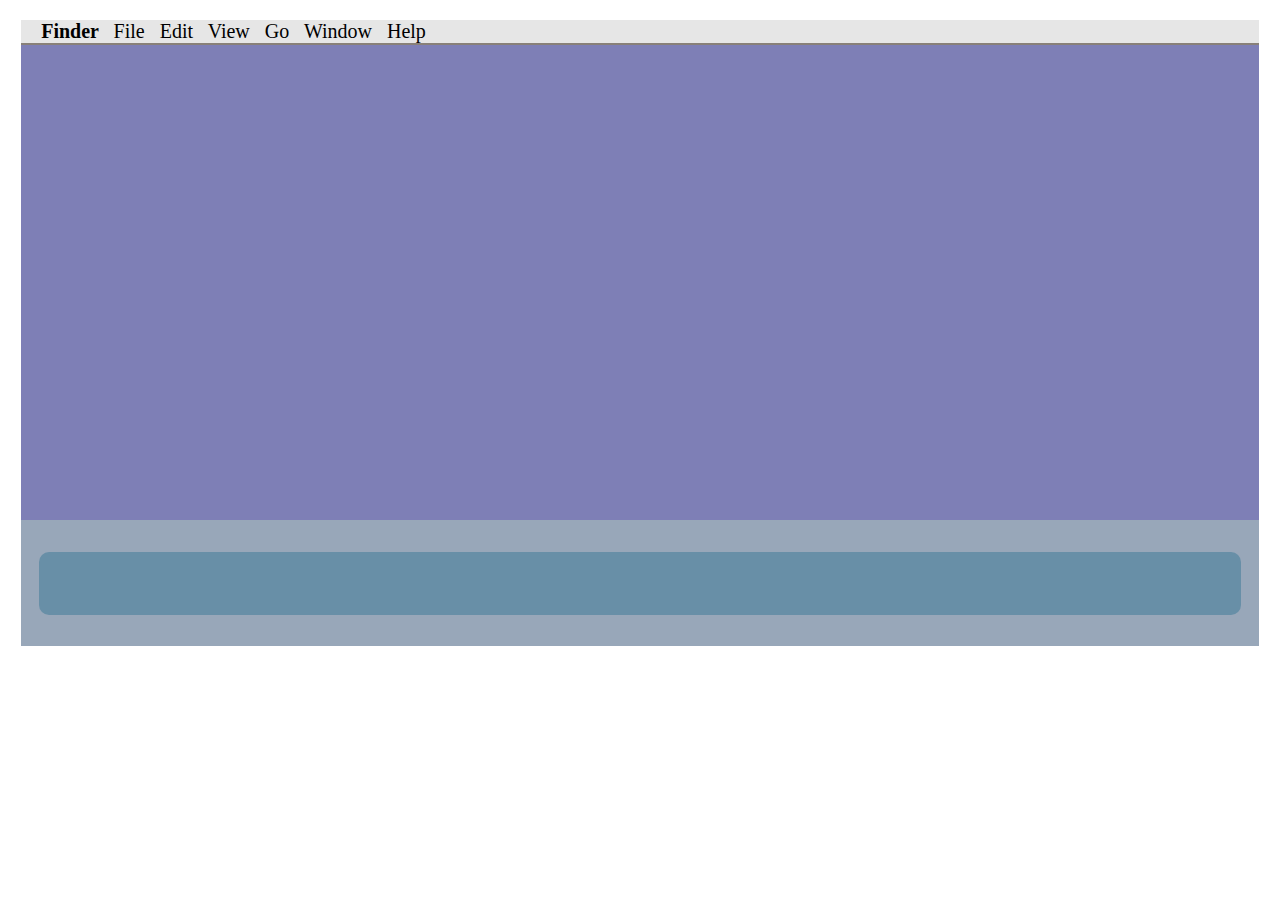
<file: CSS externo/index.html>
<!DOCTYPE html>
<html lang="pt-br">
<head>
    <meta charset="UTF-8">
    <meta name="viewport" content="width=device-width, initial-scale=1.0">
    <link rel="stylesheet" href="style.css">
    <title>Atividade 03</title>
</head>
<body>
    <div id="div_A">
        <div id="div_B">
            <p id="p_C">
                <b>  Finder </b> &nbsp File &nbsp Edit &nbsp View &nbsp Go &nbsp Window &nbsp Help
            </p>

        </div>
        <div id="div_window">
            <div id="div_Iwindow">

            </div>
        </div>

    </div>
    <div id="div_D">
        <div id="div_E">
            
        </div>

    </div>
</body>
</html>
</file>
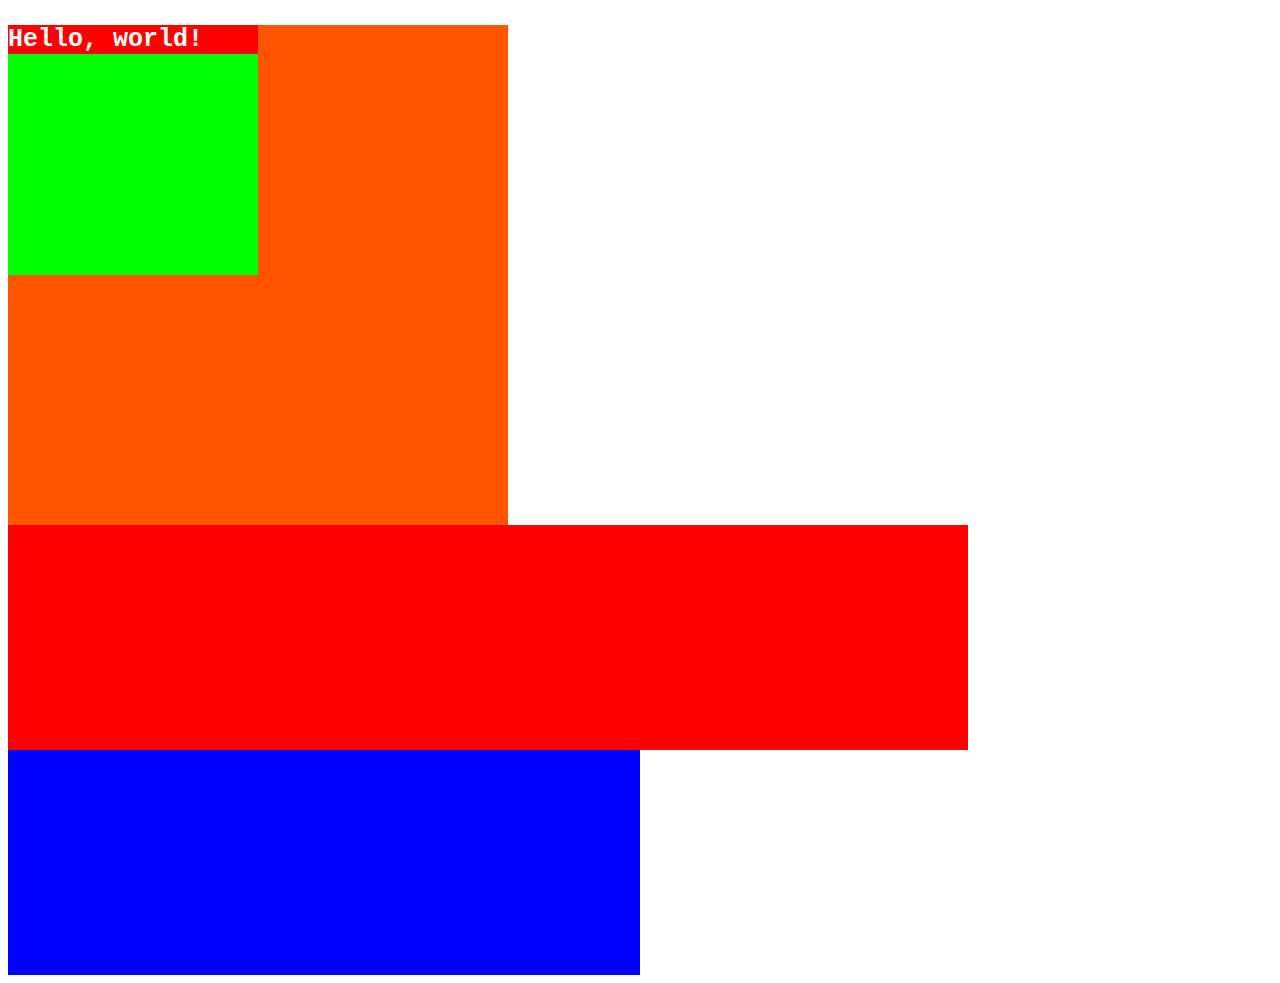
<file: CSS inline/index.html>
<!DOCTYPE html>
<html lang="pt-br">
<head>
    <meta charset="UTF-8">
    <meta name="viewport" content="width=device-width, initial-scale=1.0">
    <title>Atividade 01</title>
</head>
<body>
    <div id="div_A" style="background-color: #FF5500; width: 500px; height: 500px;">
        <div id="div_B" style="background-color: #00FF03; width: 50%; height: 50%;">
            <p id="p_C" style="color: white; background-color: red; font-size: 25px; font-family: monospace; font-weight: bold;">
                Hello, world!
            </p>

        </div>

    </div>
    <div id="div_D" style="width: 50%; height: 50vh; background-color: rgb(000, 000, 255);">
        <div id="div_E" style="width: 75vw; height: 50% ; background-color: rgb(255, 000, 000);">

        </div>

    </div>
</body>
</html>
</file>
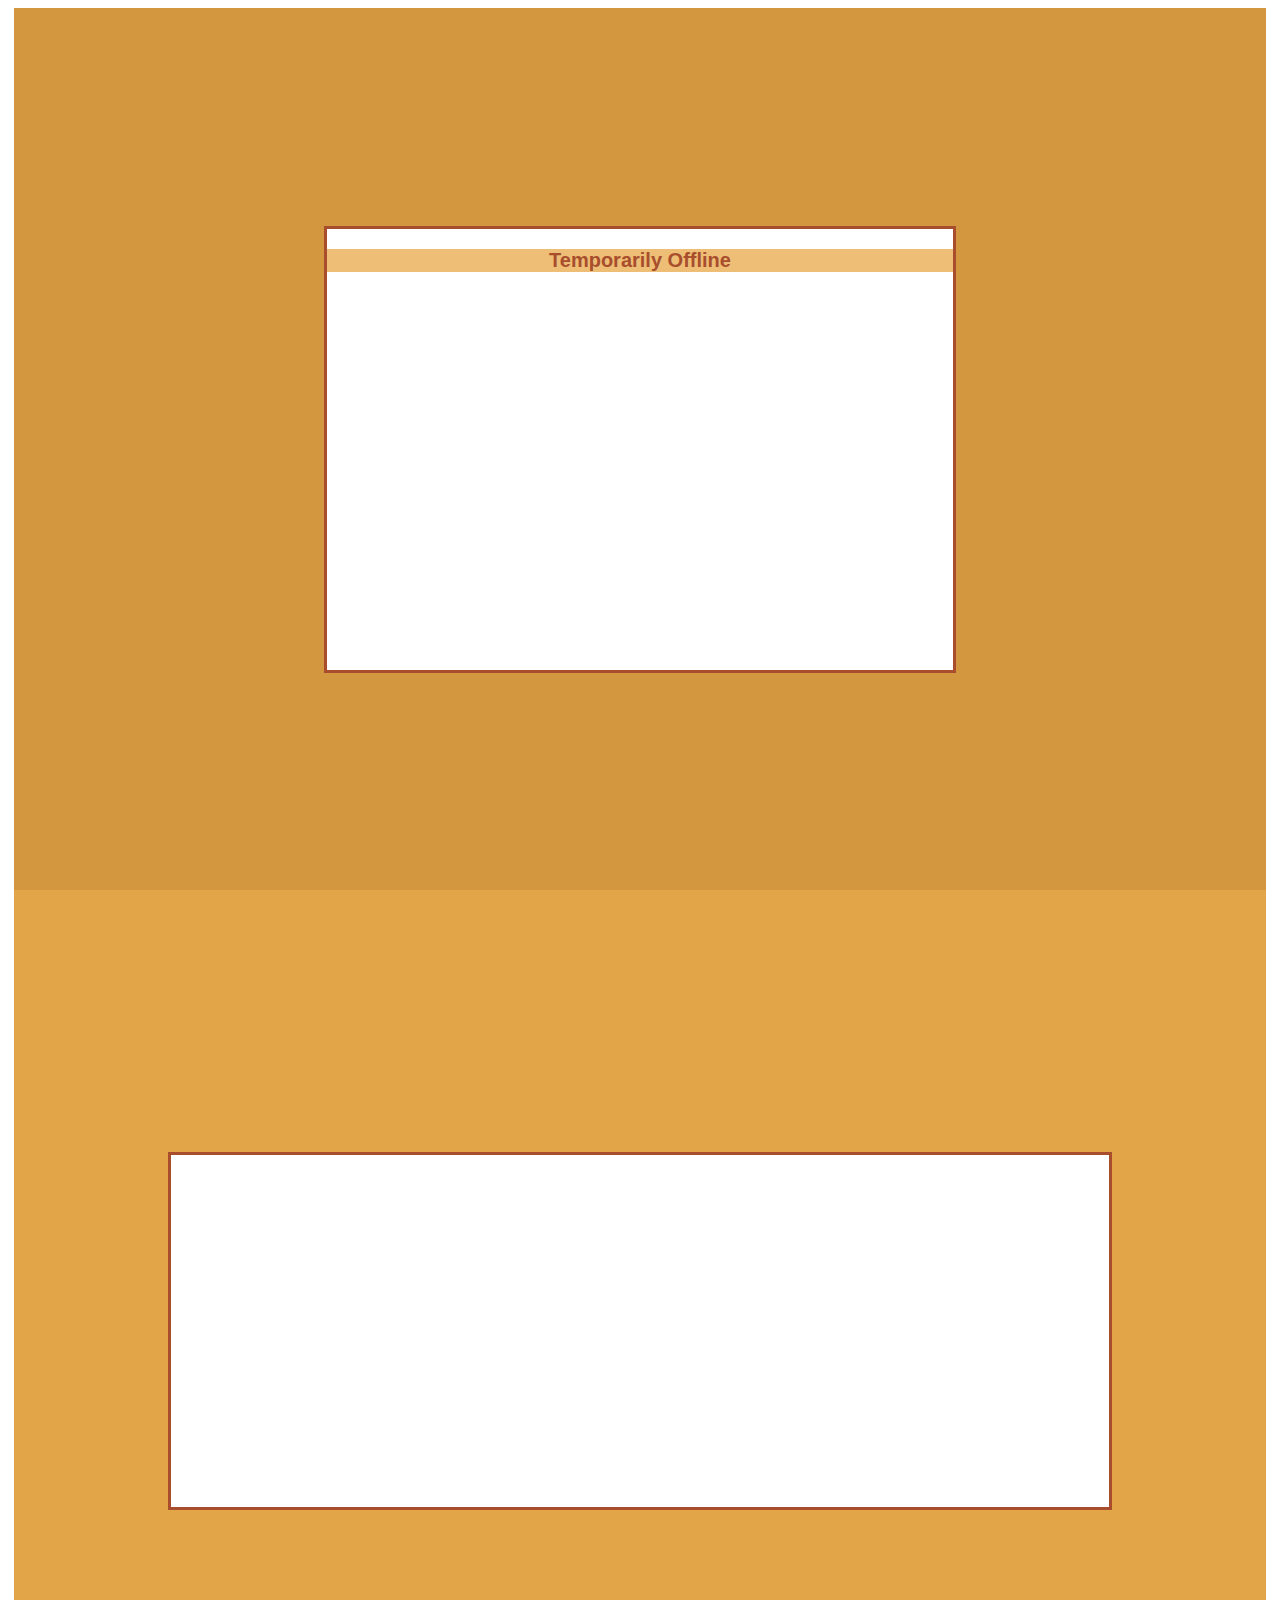
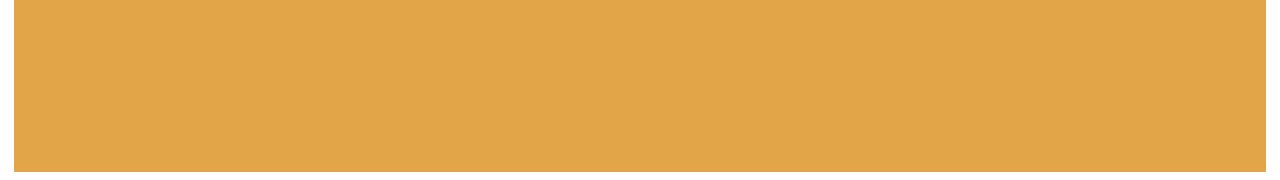
<file: CSS interno/index.html>
<!DOCTYPE html>
<html lang="pt-br">
<head>
    <meta charset="UTF-8">
    <meta name="viewport" content="width=device-width, initial-scale=1.0">
    <title>Atividade 02</title>
</head>
<style>
    #div_A {
        margin: auto;
        background-color: #d3983f;
        width: 99%;
        height: 98vh;
        display: flex;
        justify-content: center;
        align-items: center;
        flex-direction: column;
    }
    #p_chan {
        font-size: 55px;
        font-family: Verdana, Tahoma, sans-serif;
        font-weight: bold;
        color: rgb(168, 78, 45);
    }
    #div_B {
        background-color: #ffffff;
        border: solid;
        border-color: rgb(168, 78, 45);
        width: 50%;
        height: 50%;
        text-align: center;
    }
    #p_C {
        color: rgb(168, 78, 45);
        background-color: rgb(238, 190, 118);
        font-size: 20px;
        font-family: Arial, Helvetica, sans-serif;
        font-weight: bold;
    }
    #div_D {
        margin: auto;
        width: 99%;
        height: 98vh;
        background-color: #e2a548;
        display: flex;
        justify-content: center;
        align-items: center;
    }
    #div_E {
        width: 75%;
        height: 40%;
        background-color: rgb(255, 255, 255);
        border: solid;
        border-color: rgb(168, 78, 45);
    }
</style>
<body>
    <div id="div_A">
        <div id="div_B">
            <p id="p_C">
                Temporarily Offline
            </p>

        </div>

    </div>
    <div id="div_D">
        <div id="div_E">

        </div>

    </div>
</body>
</html>
</file>
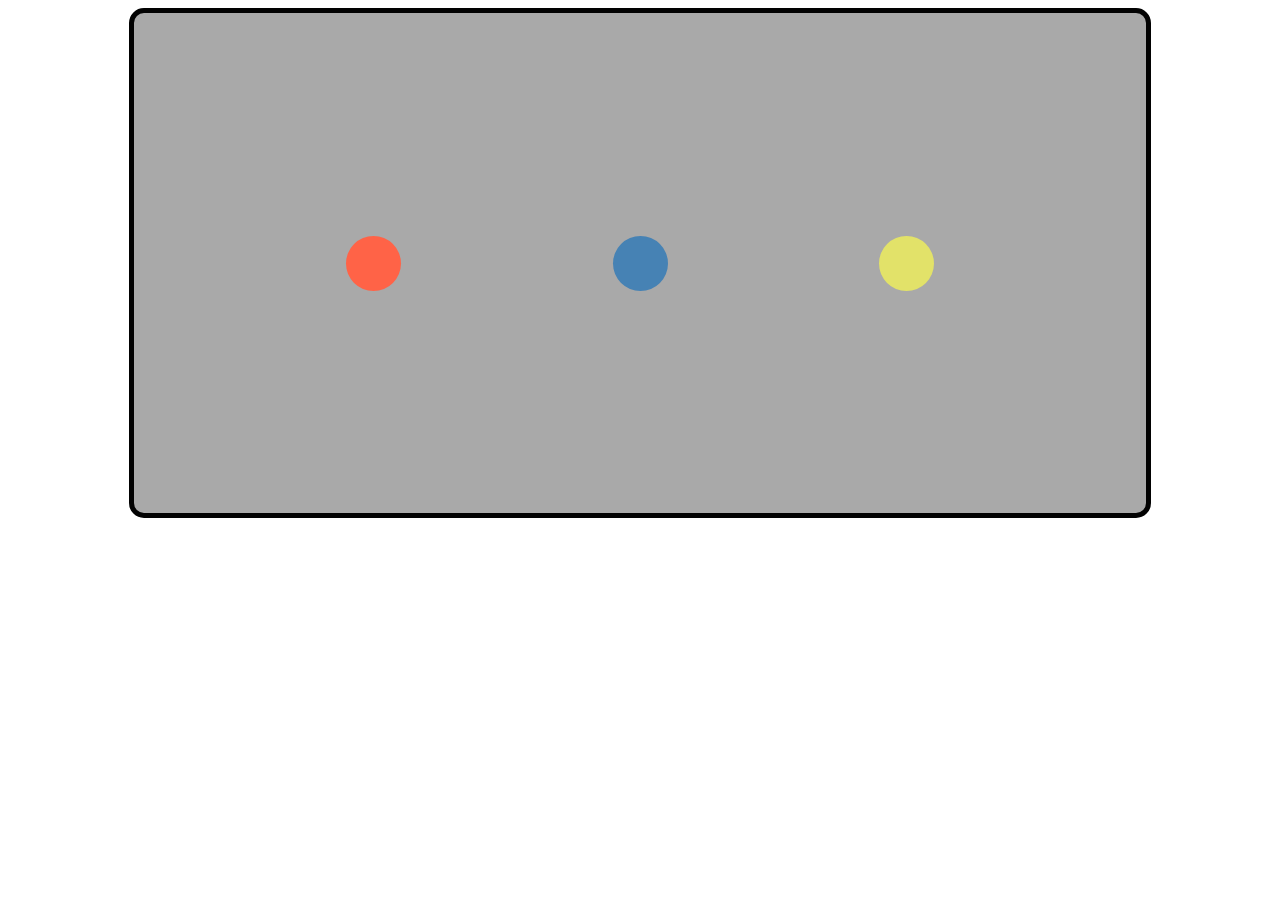
<file: Atividade 02 - CSS e Flexbox/flexbox/index.html>
<!DOCTYPE html>
<html lang="pt-br">
<head>
    <meta charset="UTF-8">
    <meta name="viewport" content="width=device-width, initial-scale=1.0">
    <title>PI - flexbox</title>
    <link rel="stylesheet" href="style.css">
</head>
<body>
    <div id="div_card">
        <div class="div_circle Color1">
        </div>

        <div class="div_circle Color2">
        </div>

        <div class="div_circle Color3">
        </div>

    </div>
</body>
</html>
</file>
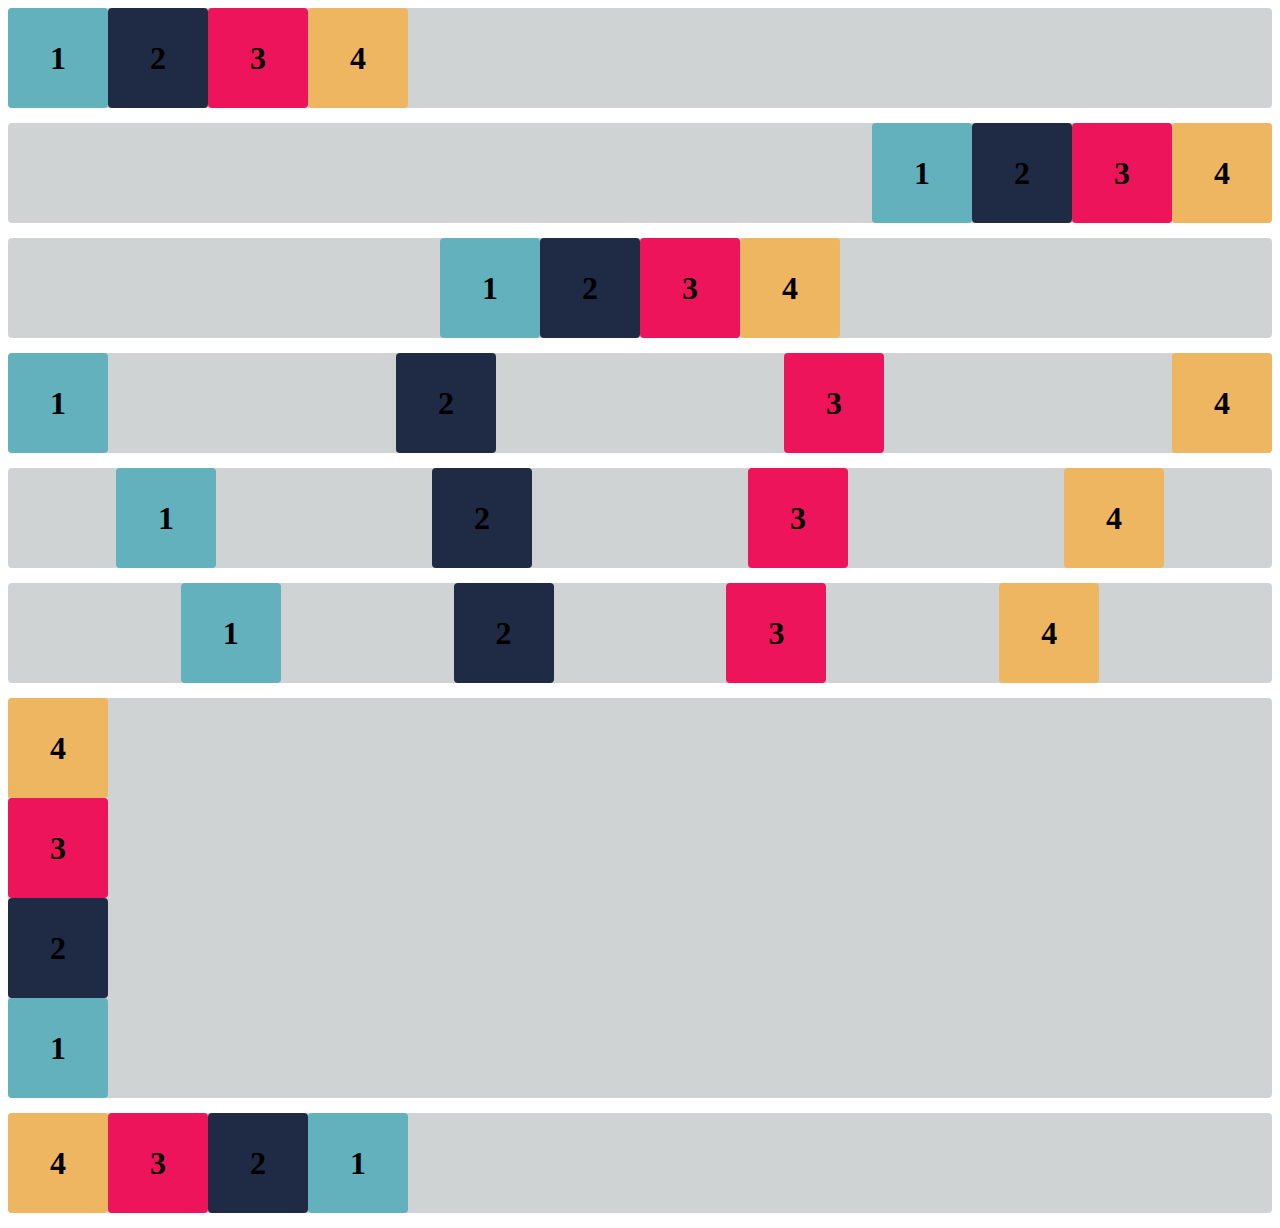
<file: Atividade FlexBox/Exercicios_flexbox/index.html>
<!DOCTYPE html>
<html lang="en">

<head>
    <meta charset="UTF-8">
    <meta http-equiv="X-UA-Compatible" content="IE=edge">
    <meta name="viewport" content="width=device-width, initial-scale=1.0">
    <title>Flex-box</title>
    <link rel="stylesheet" href="estilo.css">
</head>

<body>

    <div class="base container1">
        <div class="flex-item box1"><h1>1</h1></div>
        <div class="flex-item box2"><h1>2</h1></div>
        <div class="flex-item box3"><h1>3</h1></div>
        <div class="flex-item box4"><h1>4</h1></div>
    </div>
    <div class="base container2">
        <div class="flex-item box1"><h1>1</h1></div>
        <div class="flex-item box2"><h1>2</h1></div>
        <div class="flex-item box3"><h1>3</h1></div>
        <div class="flex-item box4"><h1>4</h1></div>
    </div>
    <div class="base container3">
        <div class="flex-item box1"><h1>1</h1></div>
        <div class="flex-item box2"><h1>2</h1></div>
        <div class="flex-item box3"><h1>3</h1></div>
        <div class="flex-item box4"><h1>4</h1></div>
    </div>
    <div class="base container4">
        <div class="flex-item box1"><h1>1</h1></div>
        <div class="flex-item box2"><h1>2</h1></div>
        <div class="flex-item box3"><h1>3</h1></div>
        <div class="flex-item box4"><h1>4</h1></div>
    </div>
    <div class="base container5">
        <div class="flex-item box1"><h1>1</h1></div>
        <div class="flex-item box2"><h1>2</h1></div>
        <div class="flex-item box3"><h1>3</h1></div>
        <div class="flex-item box4"><h1>4</h1></div>
    </div>
    <div class="base container6">
        <div class="flex-item box1"><h1>1</h1></div>
        <div class="flex-item box2"><h1>2</h1></div>
        <div class="flex-item box3"><h1>3</h1></div>
        <div class="flex-item box4"><h1>4</h1></div>
    </div>

    <div class="container-exercicioB">
        <div class="flex-item box1"><h1>1</h1></div>
        <div class="flex-item box2"><h1>2</h1></div>
        <div class="flex-item box3"><h1>3</h1></div>
        <div class="flex-item box4"><h1>4</h1></div>
    </div>

    <div class="container-desafio">
        <div class="flex-item box1"><h1>1</h1></div>
        <div class="flex-item box2"><h1>2</h1></div>
        <div class="flex-item box3"><h1>3</h1></div>
        <div class="flex-item box4"><h1>4</h1></div>
    </div>
</body>

</html>
</file>
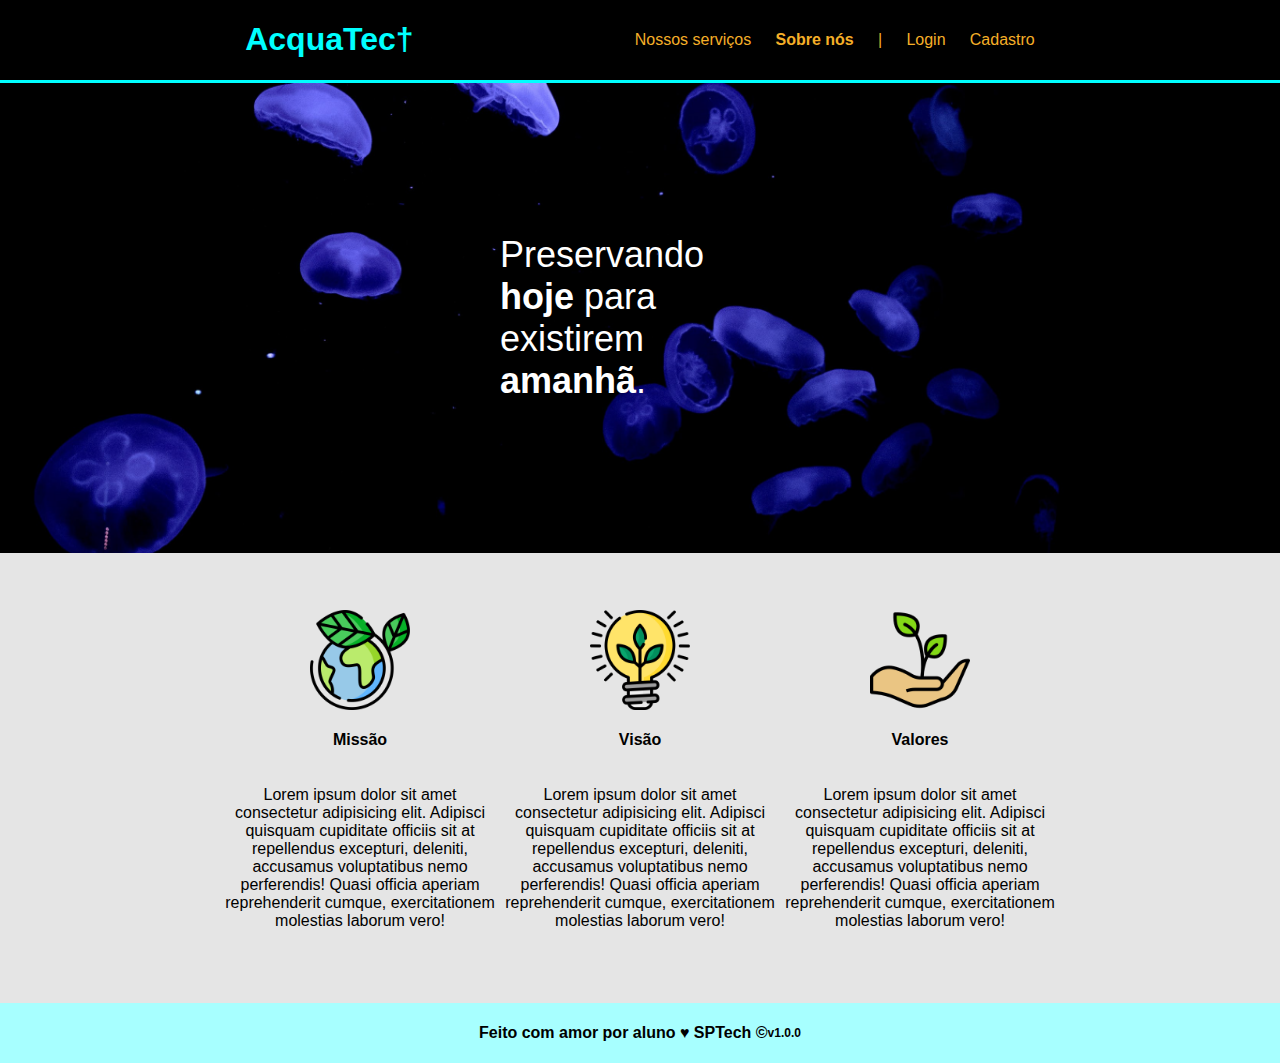
<file: Site Institucional/public/index.html>
<!DOCTYPE html>
<html lang="pt-br">

<head>
    <meta charset="UTF-8">
    <meta name="viewport" content="width=device-width, initial-scale=1.0">
    <link rel="stylesheet" href="style.css">
    <link rel="shortcut icon" href="assets/imgs/favicon2.ico" type="image/x-icon">
    <title>†Home†</title>
</head>

<body>
    <div class="header">
        <div class="container">
            <h1>
                AcquaTec†
            </h1>
            <ul>
                <li><a href="https://www.google.com" target="_blank">Nossos serviços</a></li>
                <li><b>Sobre nós</b></li>
                <li>|</li>
                <li><a href="login.html">Login</a></li>
                <li><a href="cadastro.html">Cadastro</a></li>
            </ul>
        </div>
    </div>

    <div class="banner">
        <div class="container">
            <p>
                Preservando <b>hoje</b> para existirem <b>amanhã</b>.
            </p>
        </div>
    </div>

    <div class="social">
        <div class="container">
            <div class="boxes">
                <div class="box">
                    <img src="assets/imgs/planet-earth_color.png" alt="Planeta Terra">
                    <h4>Missão</h4>
                    <p>Lorem ipsum dolor sit amet consectetur adipisicing elit. Adipisci quisquam cupiditate officiis
                        sit at repellendus excepturi, deleniti, accusamus voluptatibus nemo perferendis! Quasi officia
                        aperiam reprehenderit cumque, exercitationem molestias laborum vero!</p>
                </div>
                <div class="box">
                    <img src="assets/imgs/lightbulb_color.png" alt="Lâmpada de luz">
                    <h4>Visão</h4>
                    <p>Lorem ipsum dolor sit amet consectetur adipisicing elit. Adipisci quisquam cupiditate officiis
                        sit at repellendus excepturi, deleniti, accusamus voluptatibus nemo perferendis! Quasi officia
                        aperiam reprehenderit cumque, exercitationem molestias laborum vero!</p>
                </div>
                <div class="box">
                    <img src="assets/imgs/growth_color.png" alt="Germinação">
                    <h4>Valores</h4>
                    <p>Lorem ipsum dolor sit amet consectetur adipisicing elit. Adipisci quisquam cupiditate officiis
                        sit at repellendus excepturi, deleniti, accusamus voluptatibus nemo perferendis! Quasi officia
                        aperiam reprehenderit cumque, exercitationem molestias laborum vero!</p>
                </div>
            </div>
        </div>
    </div>

    <div class="footer">
        <div class="container">
            <h4>Feito com amor por aluno &hearts; SPTech &copy;</h4>
            <span class="version">v1.0.0</span>
        </div>
    </div>
</body>

</html>
</file>
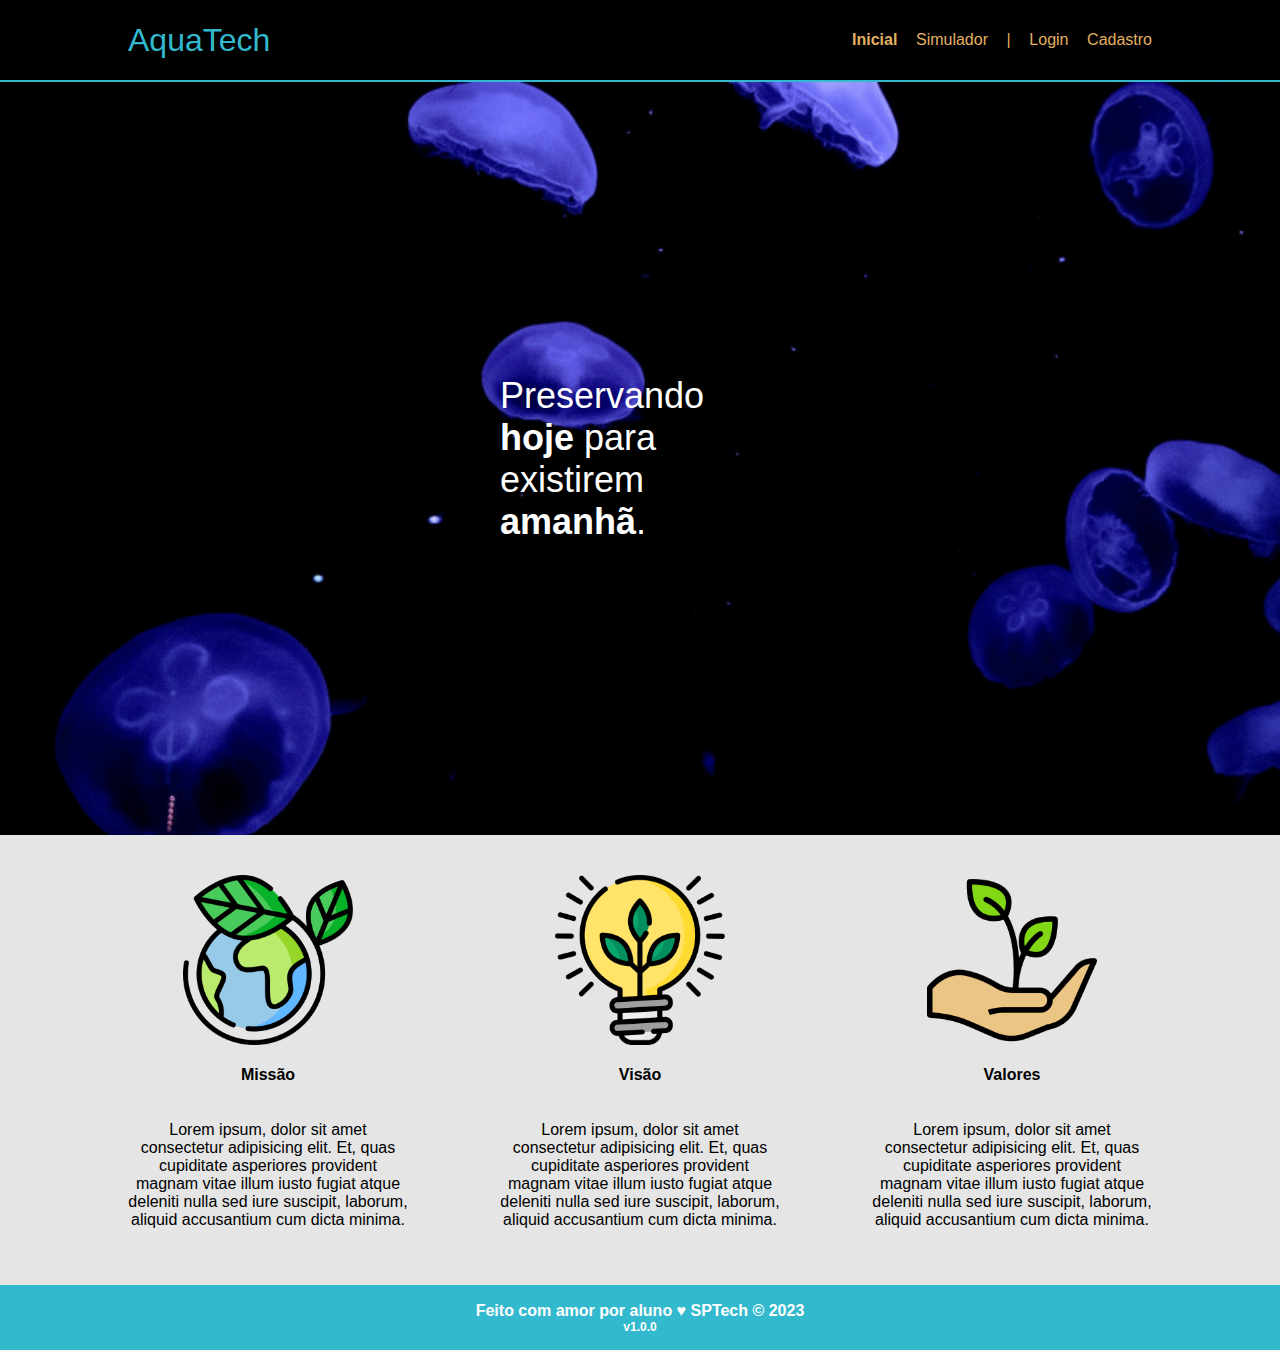
<file: web-data-viz/site/public/index.html>
<!DOCTYPE html>
<html lang="en">

<head>
    <meta charset="UTF-8">
    <meta http-equiv="X-UA-Compatible" content="IE=edge">
    <meta name="viewport" content="width=device-width, initial-scale=1.0">

    <title>AquaTech | Página Inicial</title>

    <script src="./js/sessao.js"></script>

    <link rel="icon" href="./assets/icon/favicon2.ico">
    <link rel="stylesheet" href="./css/estilo.css">
    <link rel="preconnect" href="https://fonts.gstatic.com">
    <!-- <link
        href="https://fonts.googleapis.com/css2?family=Exo+2:ital,wght@0,100;0,200;0,300;0,400;0,500;0,600;0,700;0,800;0,900;1,100;1,200;1,300;1,400;1,500;1,600;1,700;1,800;1,900&display=swap"
        rel="stylesheet"> -->
</head>

<body>
    <div class="header">
      <div class="container">
        <h1 class="titulo">AquaTech</h1>
        <ul class="navbar">
          <li class="agora">
            <a href="#">Inicial</a>
          </li>
          <li>
            <a href="simulador.html">Simulador</a>
          </li>
          <li>|</li>
          <li>
            <a href="login.html">Login</a>
          </li>
          <li>
            <a href="cadastro.html">Cadastro</a>
          </li>
        </ul>
      </div>
    </div>
  
    <div class="banner">
      <div class="container">
        <p>Preservando <span>hoje</span> para existirem <span>amanhã</span>.</p>
      </div>
    </div>
  
    <div class="social">
      <div class="container">
        <div class="boxes">
          <div class="box">
            <img src="assets/imgs/planet-earth_color.png">
            <h4>Missão</h4>
            <p>Lorem ipsum, dolor sit amet consectetur adipisicing elit. Et, quas cupiditate asperiores provident magnam
              vitae illum iusto fugiat atque deleniti nulla sed iure suscipit, laborum, aliquid accusantium cum dicta
              minima.</p>
          </div>
          <div class="box">
            <img src="assets/imgs/lightbulb_color.png">
            <h4>Visão</h4>
            <p>Lorem ipsum, dolor sit amet consectetur adipisicing elit. Et, quas cupiditate asperiores provident magnam
              vitae illum iusto fugiat atque deleniti nulla sed iure suscipit, laborum, aliquid accusantium cum dicta
              minima.</p>
          </div>
          <div class="box">
            <img src="assets/imgs/growth_color.png">
            <h4>Valores</h4>
            <p>Lorem ipsum, dolor sit amet consectetur adipisicing elit. Et, quas cupiditate asperiores provident magnam
              vitae illum iusto fugiat atque deleniti nulla sed iure suscipit, laborum, aliquid accusantium cum dicta
              minima.</p>
          </div>
        </div>
      </div>
    </div>
  
    <div class="footer">
      <div class="container">
        <h4>Feito com amor por aluno &hearts; SPTech &copy; 2023</h4>
        <span class="version">v1.0.0</span>
      </div>
    </div>
  </body>

</html>
</file>
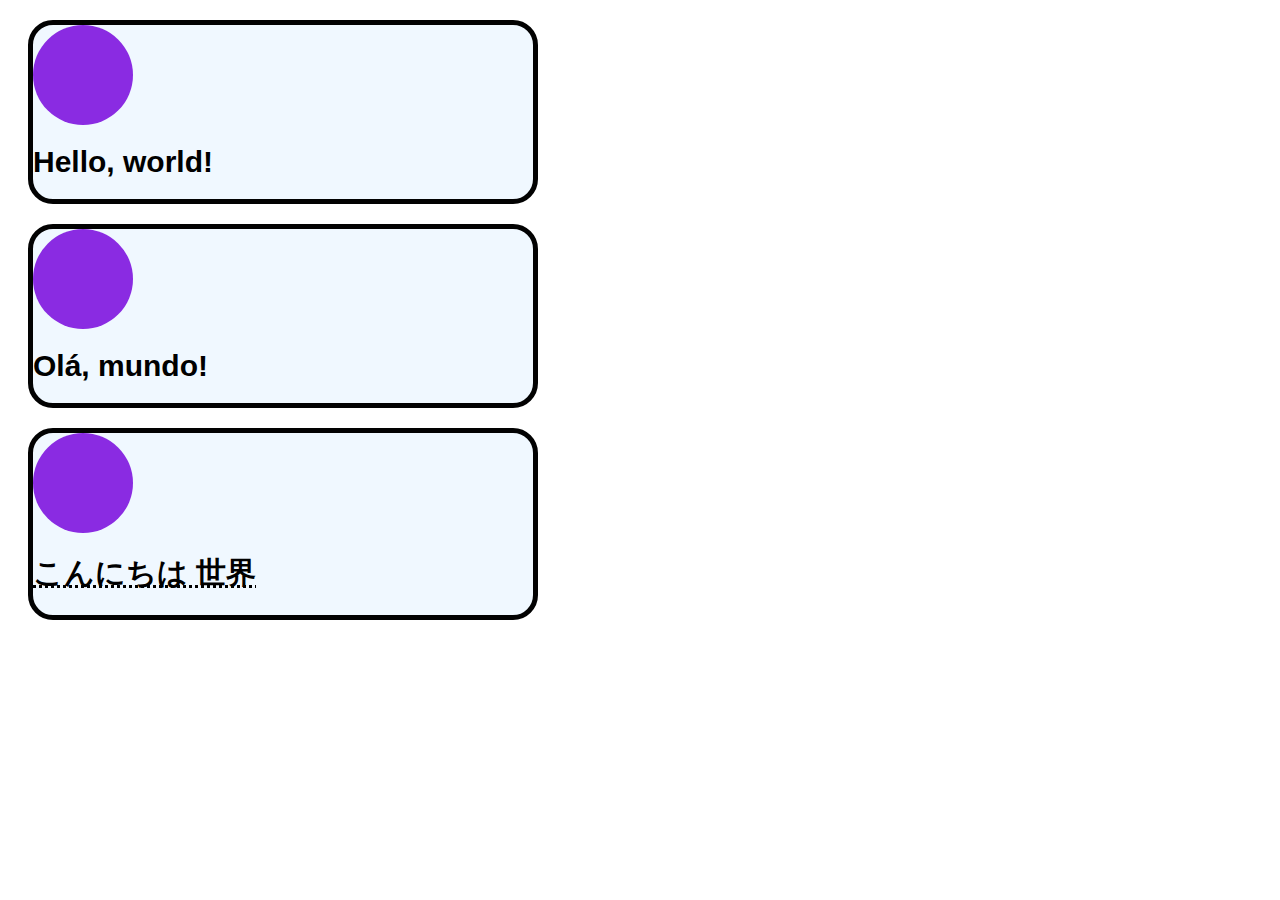
<file: Atividade 02 - CSS e Flexbox/teste.html>
<!DOCTYPE html>
<html lang="pt-br">
<head>
    <meta charset="UTF-8">
    <meta name="viewport" content="width=device-width, initial-scale=1.0">
    <link rel="stylesheet" href="style.css">
    <title>Pesquisa & Inovação</title>
</head>

<body>
    <!-- Primeiro card -->
    <div class="div_card">
        <div class="div_circle">
            
        </div>

        <h1 class="h1_text">
            Hello, world!
        </h1>

    </div>

    <!-- Segundo card -->
    <div class="div_card">
        <div class="div_circle">
            
        </div>

        <h1 class="h1_text">
            Olá, mundo!
        </h1>
    </div>

    <!-- Terceiro card -->
    <div class="div_card">
        <div class="div_circle">

        </div>

        <h1 class="h1_text">
            <abbr title="Kon'nichiwa sekai">こんにちは 世界</abbr>
        </h1>
    </div>
</body>
</html>
</file>
<file: CSS externo/style.css>
#div_A {
    background-color: #7e7fb6;
    margin: auto;
    width: 98%;
    height: 500px;
}
#div_B {
    background-color: #888079;
    width: 100%;
    height: 5%;
}
#p_C {
    color: black;
    background-color: rgb(230, 230, 230);
    font-size: 20px;
    font-family: serif;
    font-weight: normal;
}
#div_D {
    margin: auto;
    display: flex;
    justify-content: center;
    align-items: center;
    width: 98%;
    height: 14vh;
    background-color: rgb(152, 167, 185);
}
#div_E {
    border-radius: 10px;
    width: 97%;
    height: 50%;
    background-color: rgb(104, 143, 167);
}
</file>
<file: Atividade 02 - CSS e Flexbox/flexbox/style.css>
#div_card {
    width: 80%;
    height: 500px;
    background-color: darkgray;
    border: solid 5px #020202;
    border-radius: 15px;
    margin: auto;
    display: flex;
    justify-content: space-evenly;
    align-items: center;
    /* flex-direction: column; */
}


.div_circle {
    width: 55px;
    height: 55px;
    border-radius: 50%;
}

.Color1 {
    background-color: tomato;
}
.Color2 {
    background-color: steelblue;
}
.Color3 {
    background-color: #e2e269;
}
</file>
<file: Atividade FlexBox/Exercicios_flexbox/estilo.css>
.flex-item {
    width: 100px;
    height: 100px;
    border-radius: 4px;
    display: flex;
    align-items: center;
}

.base {
    margin-bottom: 15px;
    background-color: #d0d3d4;
    border-radius: 4px;
}

.box1 {
    background-color: #63b1bc;
}

.box2 {
    background-color: #1f2a44;
}

.box3 {
    background-color: #ed145b;
}

.box4 {
    background-color: #efb661;
}

h1 {
    width: fit-content;
    margin: auto;
}

/* Insira o código abaixo */

.container1 {
    display: flex;
    justify-content: start;
}

.container2 {
    display: flex;
    justify-content: end;
}

.container3 {
   display: flex;
   justify-content: center;
}

.container4 {
    display: flex;
    justify-content: space-between;
}
.container5 {
    display: flex;
    justify-content: space-around;
}
.container6 {
    display: flex;
    justify-content: space-evenly;
}
.container-exercicioB {
    background-color: #d0d3d4;
    margin-bottom: 15px;
    border-radius: 4px;

    display: flex;
    flex-direction: column-reverse;
}
.container-desafio {
    background-color: #d0d3d4;
    margin-bottom: 15px;
    border-radius: 4px;

    display: flex;
    flex-direction: row-reverse;
    justify-content: start;
}
</file>
<file: Site Institucional/public/style.css>
* {
    font-family: Verdana, Geneva, Tahoma, sans-serif;

}

body {
    margin: 0;
}

.header {
    background-color: black;
    border-bottom: 3px solid aqua;
    margin: 0;
}

.header .container {
    width: 90%;
    margin: auto;
    display: flex;
    justify-content: space-evenly;
    align-items: center;
}

.header .container h1 {
    color: aqua;
}

.header .container ul {
    color: rgb(245, 175, 40);
    width: 400px;
    list-style: none;
    display: flex;
    justify-content: space-between;
}

.container a {
    text-decoration: none;
    color: rgb(245, 175, 40);
}


.container {
    display: flex;
    margin: auto;
}

.banner {
    background-image: url(assets/imgs/bg-jelly-fish-para_outras_pags.png);
    background-size: cover;
}

.banner .container {
    justify-content: center;
    align-items: center;
    height: 470px;
}

.banner .container p {
    font-size: 36px;
    color: white;
    width: 280px;
}

.social {
    background-color: #e5e5e5;
    display: flex;
}

.social .container {
    justify-content: center;
}

.box img {
    width: 100px;
}

.social .container .boxes {
    display: flex;
    justify-content: space-between;
}

.box {
    width: 280px;
    height: 450px;
    display: flex;
    flex-direction: column;
    justify-content: center;
    align-items: center;
}

.box p {
    text-align: center;
}

.footer {
    height: 60px;
    width: auto;
    background-color: rgb(167, 255, 255);

}

.footer .container {
    justify-content: center;
}

.footer .container .version {
    font-size: 12px;
    font-weight: 800;

}


.container .card {
    width: 30%;
    height: auto;
    background-color: #e5e5e5;
    border-radius: 5px;
    display: flex;
    align-items: center;
    justify-content: space-evenly;
    flex-direction: column;
    color: rgb(245, 175, 40);
    padding: 10px 20px 0px 20px;
}

.card h2 {
    font-size: 30px;
    text-align: center;
    margin: 15px 0px 5px 0px;
}

.formulario {
    display: flex;
    height: 90%;
    width: 80%;
    justify-content: space-evenly;
    flex-direction: column;

}

.formulario .campo {
    display: flex;
    flex-direction: column;
    padding: 10px;
    justify-content: space-between;
}

.formulario span {
    font-size: 20px;
    font-weight: 800;
}

.formulario input {
    border: 2px solid rgb(85, 87, 212);
    align-self: center;
    text-align: center;
    border-radius: 10px;
    height: 40px;
    width: 100%;
}

.login {
    background-image: url(assets/imgs/bg-jelly-fish-para_outras_pags.png);
    background-size: cover;

    height: 566px
}

.container {
    justify-content: center;
    align-items: center;
    width: auto;
    height: 100%;
    margin: auto;
}

.botao {
    cursor: pointer;
    font-family: 'Franklin Gothic Medium', 'Arial Narrow', Arial, sans-serif;
    border: 0;
    border-radius: 5px;
    font-weight: 504;
    font-size: 19px;
    color: crimson;
    background-color: rgb(245, 175, 40);
    width: 120px;
    height: 40px;
    align-self: center;
    margin-block: 10px 15px;
}
</file>
<file: web-data-viz/site/public/css/estilo.css>
body {
  margin: 0;
  padding: 0;
  font-family: 'Barlow', 'Segoe UI', 'Segoe UI', Tahoma, Geneva, Verdana, sans-serif;
  background-color: black;
}

:root {
  --tamanho-header: 80px;
  --tamanho-banner: calc(100vh - var(--tamanho-header) - var(--tamanho-footer) - 2px);
  --tamanho-simulador: calc(100vh - var(--tamanho-header) - var(--tamanho-footer) - 2px);
  --tamanho-login: calc(100vh - var(--tamanho-header) - var(--tamanho-footer) - 2px);
  --tamanho-footer: 65px;
}

.container {
  display: flex;
  width: 80%;
  margin: auto;
}

.header {
  height: var(--tamanho-header);
  border-bottom: 2px solid #32b9cd;
}

.header .container {
  justify-content: space-between;
  align-items: center;
  height: 100%;
}

.header a {
  text-decoration: none;
  color: #e3b062;
}

.agora {
  font-weight: 800;
}

.navbar {
  width: 300px;
  display: flex;
  align-items: center;
  justify-content: space-between;
  list-style: none;
  color: #e3b062;
}

.titulo {
  color: #32b9cd;
  width: fit-content;
  font-weight: 500;
}

.header h1 {
  margin: 0;
}

.banner {
  height: var(--tamanho-banner);
  background-image: url('../assets/imgs/bg-jelly-fish-para-home.png');
  background-size: cover;
}

.banner .container {
  justify-content: center;
  align-items: center;
  height: 100%;
}

.banner .container p {
  font-size: 36px;
  color: white;
  width: 280px;
}

.banner .container span {
  font-weight: 800;
}

.social {
  background-color: #e5e5e5;
  display: flex;
}

.social .container {
  justify-content: center;
}

.box img {
  width: 170px;
}

.social .container .boxes {
  display: flex;
  justify-content: space-between;
  width: 100%;
}

.box {
  width: 280px;
  height: 450px;
  display: flex;
  flex-direction: column;
  justify-content: center;
  align-items: center;
}

.box p {
  text-align: center;
}

.login {
  height: var(--tamanho-login);
  background-image: url('../assets/imgs/bg-jelly-fish-para-home.png');
  background-size: cover;
}

.login .container {
  justify-content: center;
  align-items: center;
  height: 100%;
}

.card {
  width: 30%;
  background-color: #e5e5e5;
  border-radius: 10px;
  display: flex;
  align-items: center;
  justify-content: space-evenly;
  flex-direction: column;
  color: palevioletred;
  row-gap: 20px;
}

.card-cadastro {
  height: 80%;
}

.card-login {
  height: 60%;
}

.card h2 {
  margin: 0;
  font-size: 30px;
}

.formulario {
  display: flex;
  height: 90%;
  width: 80%;
  justify-content: space-around;
  flex-direction: column;
}

.formulario span {
  font-size: 15px;
  font-weight: 800;
}

.formulario input {
  border: 2px solid #32b9cd;
  height: 30px;
  text-align: center;
  border-radius: 10px;
}

.formulario select {
  border: 2px solid #32b9cd;
  background-color: white;
  color: gray;
  height: 36px;
  text-align: center;
  border-radius: 10px;
}

.campo {
  display: flex;
  flex-direction: column;
  justify-content: start;
}

.botao {
  cursor: pointer;
  font-family: "Barlow", sans-serif;
  border: 0;
  border-radius: 5px;
  font-weight: 600;
  font-size: 18px;
  color: #fff;
  background-color: #e6005a;
  width: 120px;
  height: 30px;
  align-self: center;
}

.loading-div {
  width: 50px;
  display: none;
}

.loading-div img {
  height: 50px;
  width: 50px;
}

#div_erros_login {
  display: none
}

.alerta_erro{
  display: flex;
  justify-content: flex-end;
}

.card_erro {
  display: none;
  background-color: #fff;
  color: black;
  width: 230px;
  position: fixed;
  border-radius: 4px;
  border: #e6005a 3px solid;
  padding: 10px;
  margin-right: 10%;
}

.card_erro #mensagem_erro{
  font-weight: 500;
  font-size: 20px;
}

.footer {
  height: var(--tamanho-footer);
  width: 100%;
  background-color: #32b9cd;
  color: #fff;
}

.footer h4 {
  margin: 0;
}

.footer .container {
  align-items: center;
  justify-content: center;
  flex-direction: column;
  height: 100%;
}

.footer .container .version {
  font-size: 12px;
  font-weight: 800;
}

.simulador {
  color: white;
}

.simulador .container {
  flex-direction: column;
  overflow: scroll; 
  height: var(--tamanho-simulador);
}
</file>
<file: Atividade 02 - CSS e Flexbox/style.css>
.div_card {
    width: 500px;
    height: fit-content;
    background-color: aliceblue;
    border-radius: 25px;
    border: solid 5px #020202;
    margin: 20px;
}

.div_circle {
    width: 100px;
    height: 100px;
    background-color: blueviolet;
    border-radius: 50px;
}

.h1_text {
    font-family: 'Franklin Gothic Medium', 'Arial Narrow', Arial, sans-serif;
    font-size: 30px;
}
</file>
